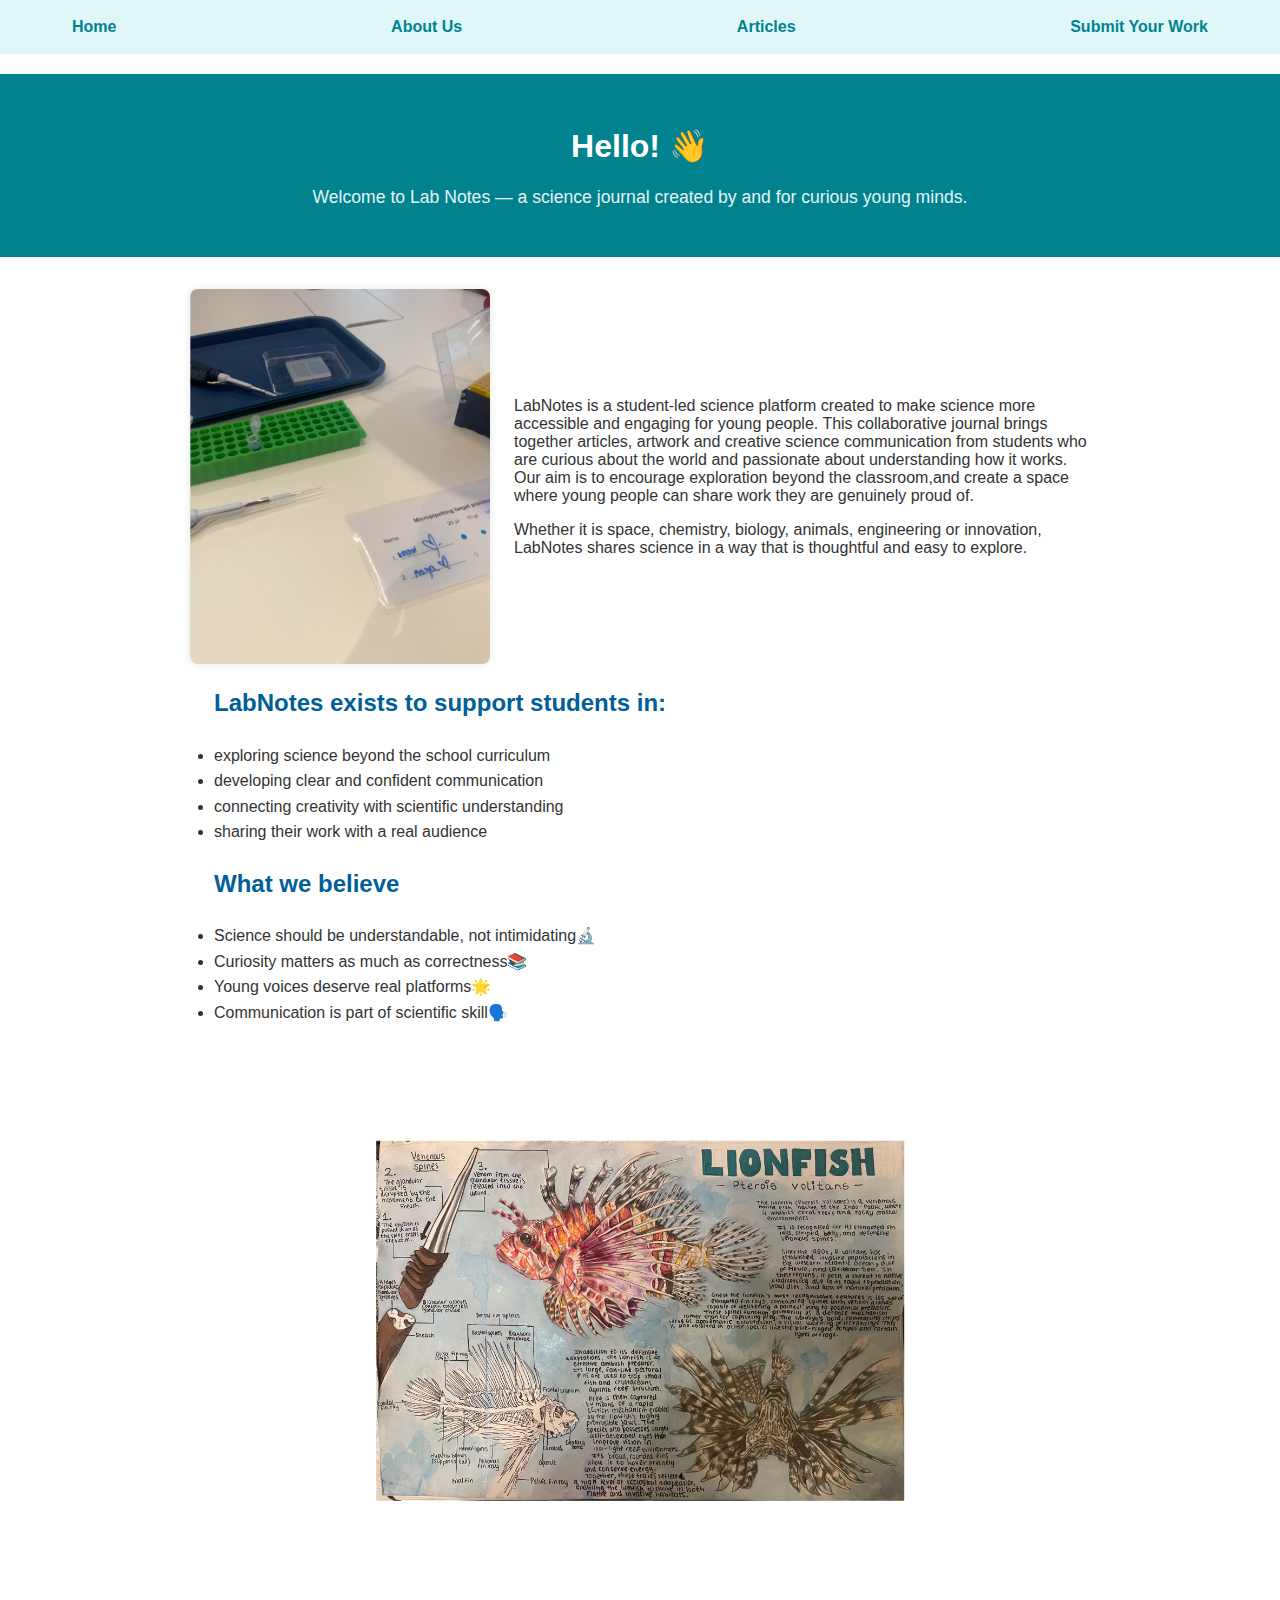
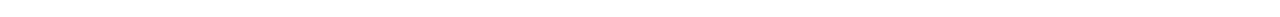
<file: about-us.html>
<!DOCTYPE html>
<html lang="en">
<head>

  <meta charset="UTF-8">
  <meta name="viewport" content="width=device-width, initial-scale=1">
  <title>Future Thinkers</title>
  <link rel="stylesheet" href="aboutus.css">

</head>

<body>


    <nav class="top-nav">
      <ul class="top-nav-list">
        <li><a href="index.html" class="top-nav-link">Home</a></li>
        <li><a href="about-us.html" class="top-nav-link">About Us</a></li>
        <li><a href="articles.html" class="top-nav-link">Articles</a></li>
        <li><a href="submit-your-work.html" class="top-nav-link">Submit Your Work</a></li>
      </ul>
    </nav>
    


  <header>
    <h1>Hello! 👋</h1>
    <p class="subtitle">Welcome to Lab Notes — a science journal created by and for curious young minds.</p>
  </header>

  <main class="container">
    <section class="bio">
      <img src="images/micropipetting.png" alt="Science-themed image">
      <div>
      
        <p>
         LabNotes is a student-led science platform created to make science more accessible and engaging for young people. 
         This collaborative journal brings together articles, artwork and creative science communication from students who are curious about the world and passionate about understanding how it works. 
         Our aim is to encourage exploration beyond the classroom,and create a space where young people can share work they are genuinely proud of.
        </p>
        <p>
          Whether it is space, chemistry, biology, animals, engineering or innovation, LabNotes shares science in a way that is thoughtful and easy to explore. 
        </p>
      </div>
    </section>

    <section class="fun-facts">

      
      <ul>
        <h2>LabNotes exists to support students in:</h2>
       <li>exploring science beyond the school curriculum</li>
       <li>developing clear and confident communication</li>
       <li>connecting creativity with scientific understanding</li>
       <li>sharing their work with a real audience</li>
      </ul>
      <ul>
        <h2>What we believe</h2>
        <li>Science should be understandable, not intimidating🔬</li>
        <li>Curiosity matters as much as correctness📚</li>
        <li>Young voices deserve real platforms🌟</li>
        <li>Communication is part of scientific skill🗣️</li>
      </ul>
      
    </section>

    <section class="photo-grid">
      <img src="images/IMG_7430.jpeg" alt="Placeholder lab photo" style="transform: rotate(-90deg);">
    </section>
  </main>

</body>
</html>
</file>
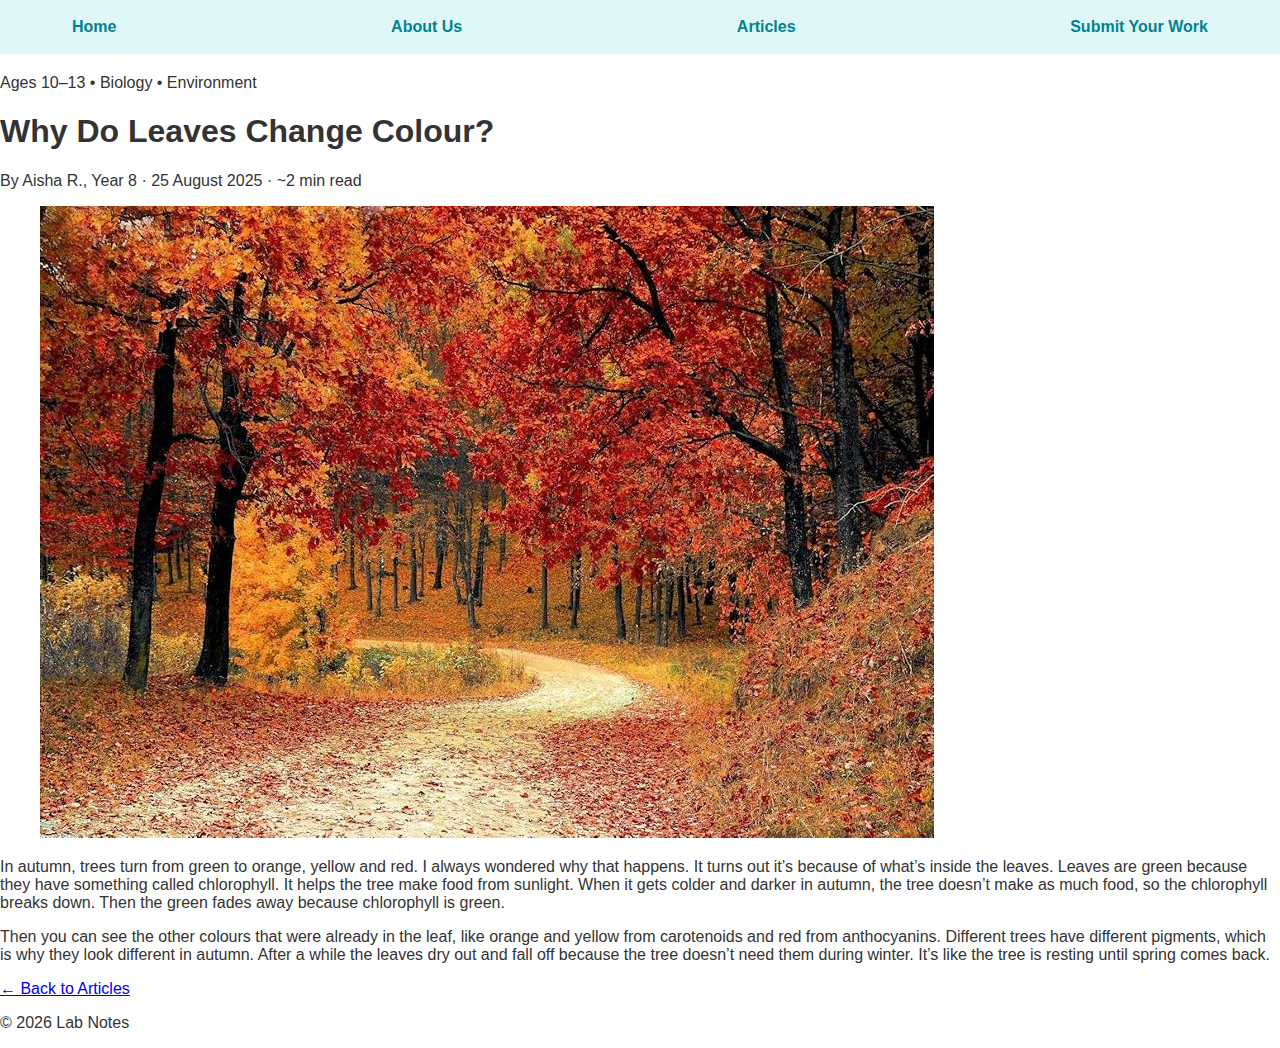
<file: article1.html>
<!DOCTYPE html>
<html lang="en">
<head>

  <meta charset="UTF-8">
  <meta name="viewport" content="width=device-width, initial-scale=1">
  <title>Future Thinkers</title>
  <link rel="stylesheet" href="article1.css">

</head>

<body>

     <nav class="top-nav">
      <ul class="top-nav-list">
        <li><a href="index.html" class="top-nav-link">Home</a></li>
        <li><a href="about-us.html" class="top-nav-link">About Us</a></li>
        <li><a href="articles.html" class="top-nav-link">Articles</a></li>
        <li><a href="submit-your-work.html" class="top-nav-link">Submit Your Work</a></li>
      </ul>
    </nav>

     <main class="container">
    <article class="post">
      <header class="post-header">
        <p class="post-eyebrow">Ages 10–13 • Biology • Environment</p>
        <h1 class="post-title">Why Do Leaves Change Colour?</h1>
        <p class="post-meta">
          By <span class="author">Aisha R., Year 8</span>
          <span aria-hidden="true">·</span>
          <time datetime="2025-11-02">25 August 2025</time>
          <span aria-hidden="true">·</span>
          ~2 min read
        </p>
        <figure class="post-figure">
          <img
            src="images/autumntrees.jpg"
            alt="autumn trees with colorful leaves"
            loading="lazy"
          />
        </figure>
      </header>

      <div class="post-body">
        <p>In autumn, trees turn from green to orange, yellow and red. I always wondered why that happens. It turns out it’s because of what’s inside the leaves. Leaves are green because they have something called chlorophyll. It helps the tree make food from sunlight. When it gets colder and darker in autumn, the tree doesn’t make as much food, so the chlorophyll breaks down. Then the green fades away because chlorophyll is green.</p>

        <p>Then you can see the other colours that were already in the leaf, like orange and yellow from carotenoids and red from anthocyanins. Different trees have different pigments, which is why they look different in autumn. After a while the leaves dry out and fall off because the tree doesn’t need them during winter. It’s like the tree is resting until spring comes back.</p>
      </div>

      <footer class="post-footer">
        <a class="back-link" href="articles.html">← Back to Articles</a>
      </footer>
    </article>
  </main>

  <footer class="site-footer">
    <p>© <span id="year"></span> Lab Notes</p>
  </footer>

  <script>
    document.getElementById('year').textContent = new Date().getFullYear();
  </script>

</body>
</html>
</file>
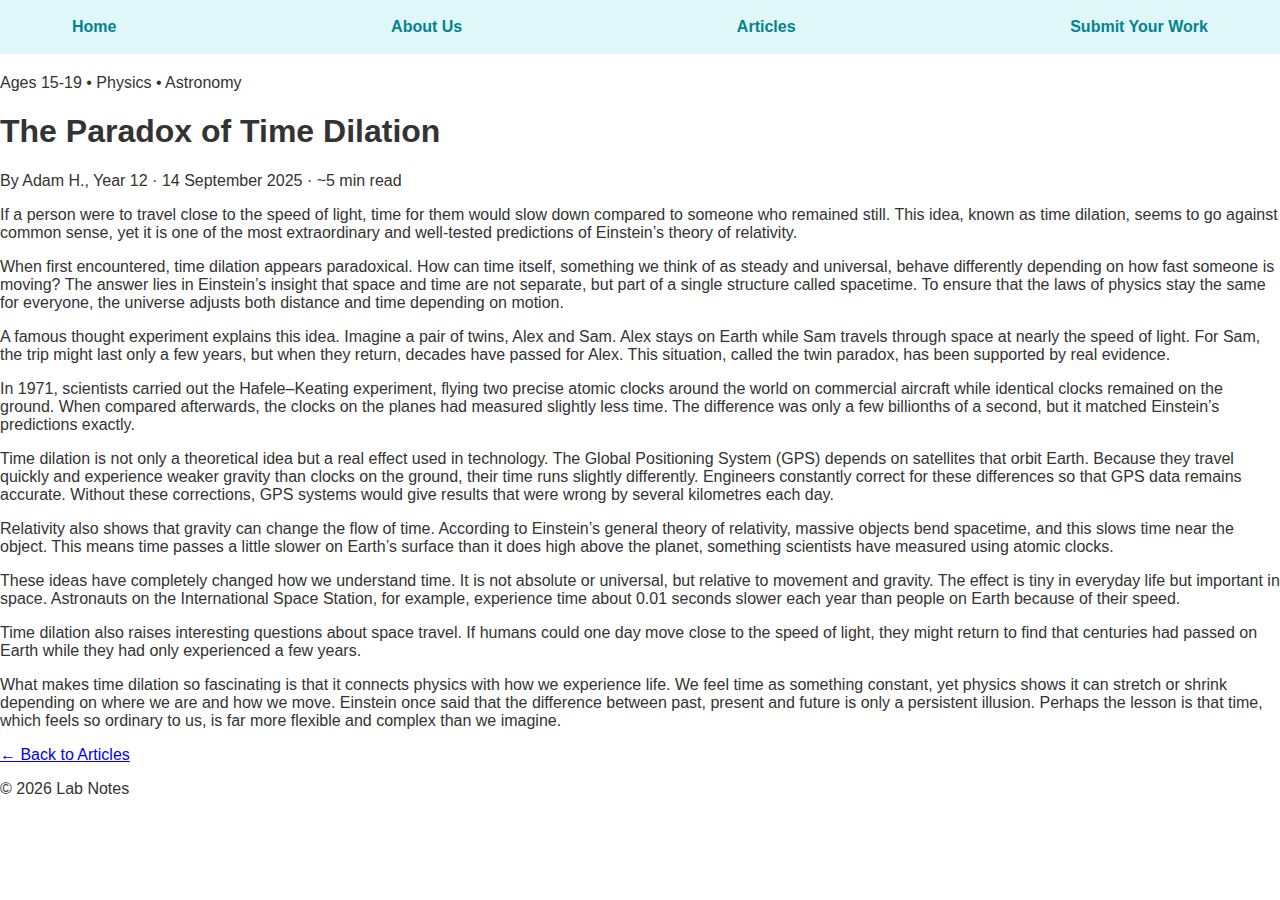
<file: article2.html>
<!DOCTYPE html>
<html lang="en">
<head>

  <meta charset="UTF-8">
  <meta name="viewport" content="width=device-width, initial-scale=1">
  <title>Future Thinkers</title>
  <link rel="stylesheet" href="article2.css">

</head>
<body>


     <nav class="top-nav">
      <ul class="top-nav-list">
        <li><a href="index.html" class="top-nav-link">Home</a></li>
        <li><a href="about-us.html" class="top-nav-link">About Us</a></li>
        <li><a href="articles.html" class="top-nav-link">Articles</a></li>
        <li><a href="submit-your-work.html" class="top-nav-link">Submit Your Work</a></li>
      </ul>
    </nav>
    

     <main class="container">
    <article class="post">
      <header class="post-header">
        <p class="post-eyebrow">Ages 15-19 • Physics • Astronomy</p>
        <h1 class="post-title">The Paradox of Time Dilation</h1>
        <p class="post-meta">
          By <span class="author">Adam H., Year 12</span>
          <span aria-hidden="true">·</span>
          <time datetime="2025-11-02">14 September 2025</time>
          <span aria-hidden="true">·</span>
          ~5 min read
        </p>
      </header>

      <div class="post-body">
        <p>If a person were to travel close to the speed of light, time for them would slow down compared to someone who remained still. This idea, known as time dilation, seems to go against common sense, yet it is one of the most extraordinary and well-tested predictions of Einstein’s theory of relativity.</p>

        <p>When first encountered, time dilation appears paradoxical. How can time itself, something we think of as steady and universal, behave differently depending on how fast someone is moving? The answer lies in Einstein’s insight that space and time are not separate, but part of a single structure called spacetime. To ensure that the laws of physics stay the same for everyone, the universe adjusts both distance and time depending on motion.</p>

        <p>A famous thought experiment explains this idea. Imagine a pair of twins, Alex and Sam. Alex stays on Earth while Sam travels through space at nearly the speed of light. For Sam, the trip might last only a few years, but when they return, decades have passed for Alex. This situation, called the twin paradox, has been supported by real evidence.</p>

        <p>In 1971, scientists carried out the Hafele–Keating experiment, flying two precise atomic clocks around the world on commercial aircraft while identical clocks remained on the ground. When compared afterwards, the clocks on the planes had measured slightly less time. The difference was only a few billionths of a second, but it matched Einstein’s predictions exactly.</p>

        <p>Time dilation is not only a theoretical idea but a real effect used in technology. The Global Positioning System (GPS) depends on satellites that orbit Earth. Because they travel quickly and experience weaker gravity than clocks on the ground, their time runs slightly differently. Engineers constantly correct for these differences so that GPS data remains accurate. Without these corrections, GPS systems would give results that were wrong by several kilometres each day.</p>

        <p>Relativity also shows that gravity can change the flow of time. According to Einstein’s general theory of relativity, massive objects bend spacetime, and this slows time near the object. This means time passes a little slower on Earth’s surface than it does high above the planet, something scientists have measured using atomic clocks.</p>

        <p>These ideas have completely changed how we understand time. It is not absolute or universal, but relative to movement and gravity. The effect is tiny in everyday life but important in space. Astronauts on the International Space Station, for example, experience time about 0.01 seconds slower each year than people on Earth because of their speed.</p>

        <p>Time dilation also raises interesting questions about space travel. If humans could one day move close to the speed of light, they might return to find that centuries had passed on Earth while they had only experienced a few years.</p>

        <p>What makes time dilation so fascinating is that it connects physics with how we experience life. We feel time as something constant, yet physics shows it can stretch or shrink depending on where we are and how we move. Einstein once said that the difference between past, present and future is only a persistent illusion. Perhaps the lesson is that time, which feels so ordinary to us, is far more flexible and complex than we imagine.</p>
      </div>

      <footer class="post-footer">
        <a class="back-link" href="articles.html">← Back to Articles</a>
      </footer>
    </article>
  </main>

  <footer class="site-footer">
    <p>© <span id="year"></span> Lab Notes</p>
  </footer>

  <script>
    document.getElementById('year').textContent = new Date().getFullYear();
  </script>

</body>
</html>
</file>
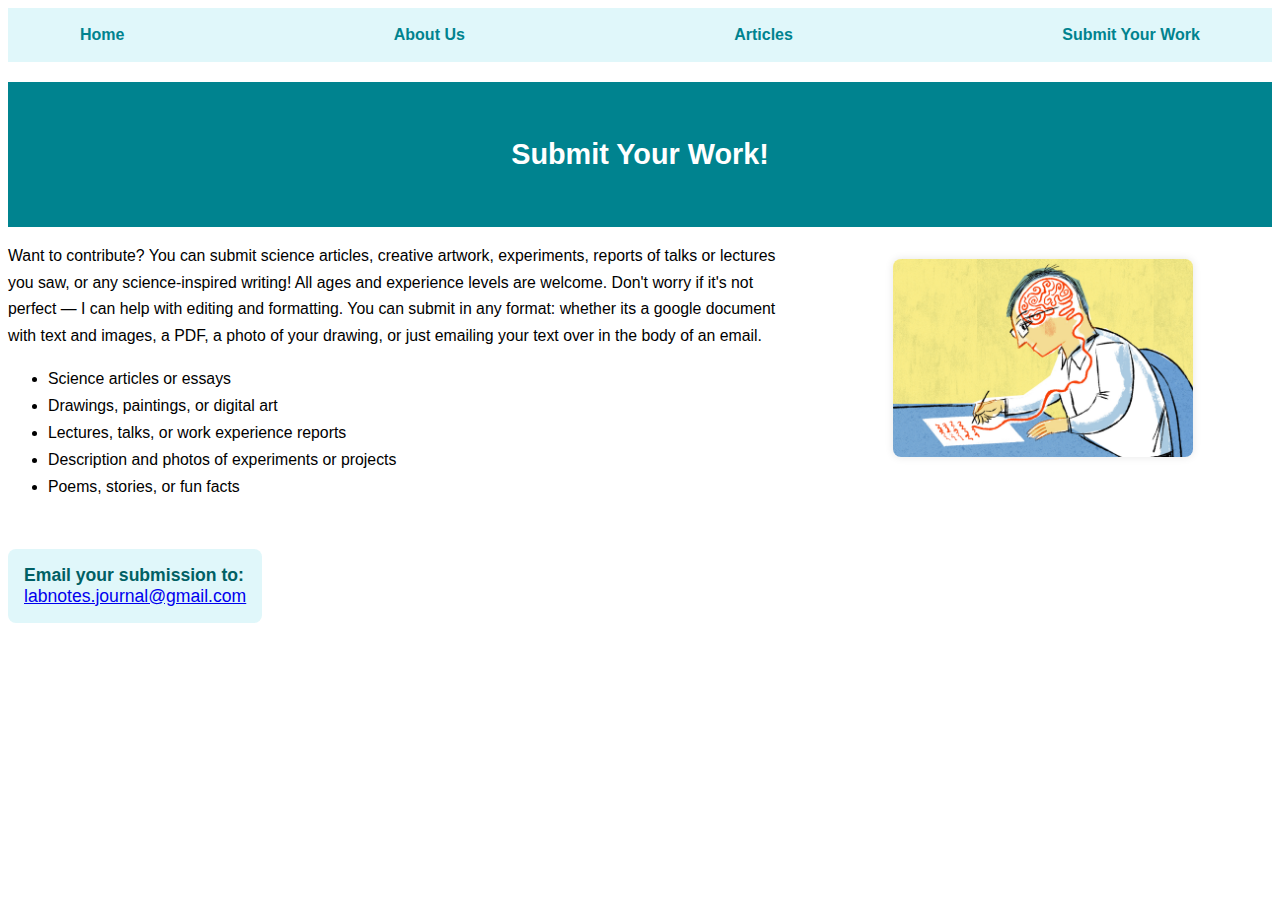
<file: submit-your-work.html>
<!DOCTYPE html>
<html lang="en">
<head>

  <meta charset="UTF-8">
  <meta name="viewport" content="width=device-width, initial-scale=1">
  <title>Future Thinkers</title>
  <link rel="stylesheet" href="submit.css">
  
</head>

<body>
    
    <nav class="top-nav">
      <ul class="top-nav-list">
        <li><a href="index.html" class="top-nav-link">Home</a></li>
        <li><a href="about-us.html" class="top-nav-link">About Us</a></li>
        <li><a href="articles.html" class="top-nav-link">Articles</a></li>
        <li><a href="submit-your-work.html" class="top-nav-link">Submit Your Work</a></li>
      </ul>
    </nav>
    
    <header>
    <h2>Submit Your Work!</h2>
  </header>
   

   <main class="container">
  <section class="submit-flex">
    <div class="submit-info">
      <p>
        Want to contribute? You can submit science articles, creative artwork, experiments, reports of talks or lectures you saw, or any science-inspired writing! 

        All ages and experience levels are welcome. Don't worry if it's not perfect — I can help with editing and formatting.
        
        You can submit in any format: whether its a google document with text and images, a PDF, a photo of your drawing, or just emailing your text over in the body of an email.
      </p>
      <ul>
        <li>Science articles or essays</li>
        <li>Drawings, paintings, or digital art</li>
        <li>Lectures, talks, or work experience reports</li>
        <li>Description and photos of experiments or projects</li>
        <li>Poems, stories, or fun facts</li>
      </ul>
    </div>
    <div class="photo-space">
      <img src="images/20220304_wl.jpg" alt="Your submission image here">
    </div>
  </section>

  <section class="contact-section">
    <strong>Email your submission to:</strong>
    <br>
    <a href="mailto:maya.ardeleanu@icloud.com">labnotes.journal@gmail.com
</a>
  </section>
</main>
</file>
<file: aboutus.css>
.top-nav {
    margin-bottom: 20px; background: #e0f7fa; padding: 0; font-family: "Segoe UI", sans-serif;
}
.top-nav-link {
  display: block;
  padding: 18px 32px;
  color: #00838f;
  text-decoration: none;
  font-weight: bold;
  font-family: "Segoe UI", sans-serif;
  white-space: nowrap;
  border-radius: 6px;
  transition: background 0.2s;
}

.top-nav-link:visited {
  color: #00838f;
  text-decoration: none;
}

.top-nav-link:hover,
.top-nav-link:focus {
  background: #b2ebf2;
  color: #006064;
  text-decoration: none;
}

.top-nav-list {
  list-style: none;
  display: flex;
  flex-direction: row;
  justify-content: space-between;
  align-items: center;
  margin: 0;
  padding: 0 40px;
  width: 100%;
  box-sizing: border-box;
}






body {
      font-family: "Segoe UI", sans-serif;
      background-color: white;
      color: #333;
      margin: 0;
      padding: 0;
    }

    header {
      background-color: #00838f;
      color: white;
      padding: 2rem;
      text-align: center;
    }

    .subtitle {
      font-size: 1.1rem;
      opacity: 0.9;
    }

    .container {
      max-width: 900px;
      margin: 2rem auto;
      padding: 0 1rem;
    }

    .bio {
      display: flex;
      flex-wrap: wrap;
      gap: 1.5rem;
      align-items: center;
    }

    .bio img {
      width: 300px;
      border-radius: 8px;
      box-shadow: 0 0 8px rgba(0,0,0,0.1);
    }

    .bio div {
      flex: 1;
    }

    h2 {
      color: #005f99;
    }

    .fun-facts ul {
      padding-left: 1.5rem;
      line-height: 1.6;
    }

    .photo-grid {
      display: flex;
      gap: 2rem;
      justify-content: center;
      align-items: flex-start;
      flex-wrap: wrap;
      margin-top: 2rem;
    }

    .photo-grid img {
      max-width: 40%;
      height: auto;
      display: block;
      flex: 1 1 250px;
      min-width: 180px;
    }

    /* Stack images vertically on small screens */
    @media (max-width: 700px) {}
      .photo-grid {
        flex-direction: column;
        align-items: center;
        gap: 1.5rem;
      }
</file>
<file: article1.css>
.top-nav {
    margin-bottom: 20px; background: #e0f7fa; padding: 0; font-family: "Segoe UI", sans-serif;
}
.top-nav-link {
  display: block;
  padding: 18px 32px;
  color: #00838f;
  text-decoration: none;
  font-weight: bold;
  font-family: "Segoe UI", sans-serif;
  white-space: nowrap;
}

.top-nav-list {
  list-style: none;
  display: flex;
  flex-direction: row;
  justify-content: space-between;
  align-items: center;
  margin: 0;
  padding: 0 40px;
  width: 100%;
  box-sizing: border-box;
}

body {
      font-family: "Segoe UI", sans-serif;
      background-color: white;
      color: #333;
      margin: 0;
      padding: 0;
    }
</file>
<file: article2.css>
.top-nav {
    margin-bottom: 20px; background: #e0f7fa; padding: 0; font-family: "Segoe UI", sans-serif;
}
.top-nav-link {
  display: block;
  padding: 18px 32px;
  color: #00838f;
  text-decoration: none;
  font-weight: bold;
  font-family: "Segoe UI", sans-serif;
  white-space: nowrap;
}

.top-nav-list {
  list-style: none;
  display: flex;
  flex-direction: row;
  justify-content: space-between;
  align-items: center;
  margin: 0;
  padding: 0 40px;
  width: 100%;
  box-sizing: border-box;
}

body {
      font-family: "Segoe UI", sans-serif;
      background-color: white;
      color: #333;
      margin: 0;
      padding: 0;
    }
</file>
<file: submit.css>
.top-nav {
    margin-bottom: 20px; background: #e0f7fa; padding: 0; font-family: "Segoe UI", sans-serif;
}
.top-nav-link {
  display: block;
  padding: 18px 32px;
  color: #00838f;
  text-decoration: none;
  font-weight: bold;
  font-family: "Segoe UI", sans-serif;
  white-space: nowrap;
}

.top-nav-list {
  list-style: none;
  display: flex;
  flex-direction: row;
  justify-content: space-between;
  align-items: center;
  margin: 0;
  padding: 0 40px;
  width: 100%;
  box-sizing: border-box;
}

 


  header {
      background-color: #00838f;
      color: white;
      padding: 2rem;
      text-align: center;
    }
 
 

  h2 {
      color: white;
      font-size: 1.8rem;
      font-family: "Segoe UI", sans-serif;
    }

    .submit-info {
      margin-bottom: 2rem;
      font-size: 0.99rem;
      line-height: 1.7;
      font-family: "Segoe UI", sans-serif;
    }
    .contact-section {
      margin-bottom: 2rem;
      font-size: 1.1rem;
      background: #e0f7fa;
      padding: 1rem;
      border-radius: 8px;
      color: #006064;
      width: fit-content;
      font-family: "Segoe UI", sans-serif;
    }
    .photo-space {
      flex: 1 1 220px;
      display: flex;
      justify-content: center;
      align-items: flex-start;
      margin-top: 2rem;
      font-family: "Segoe UI", sans-serif;

    }
    .photo-space img {
      max-width: 300px;
      width: 100%;
      height: auto;
      border-radius: 8px;
      box-shadow: 0 0 8px rgba(0,0,0,0.1);
      
    }
    .submit-flex {
      display: flex;
      gap: 2rem;
      align-items: flex-start;
      flex-wrap: wrap;
    }

    .submit-info {
      flex: 2 1 300px;
      min-width: 220px;
    }

    /* Stack vertically on small screens */
    @media (max-width: 700px) {
      .submit-flex {
        flex-direction: column;
        align-items: stretch;
      }
      .photo-space {
        justify-content: center;
        margin-top: 1.5rem;
      }
    }
</file>
